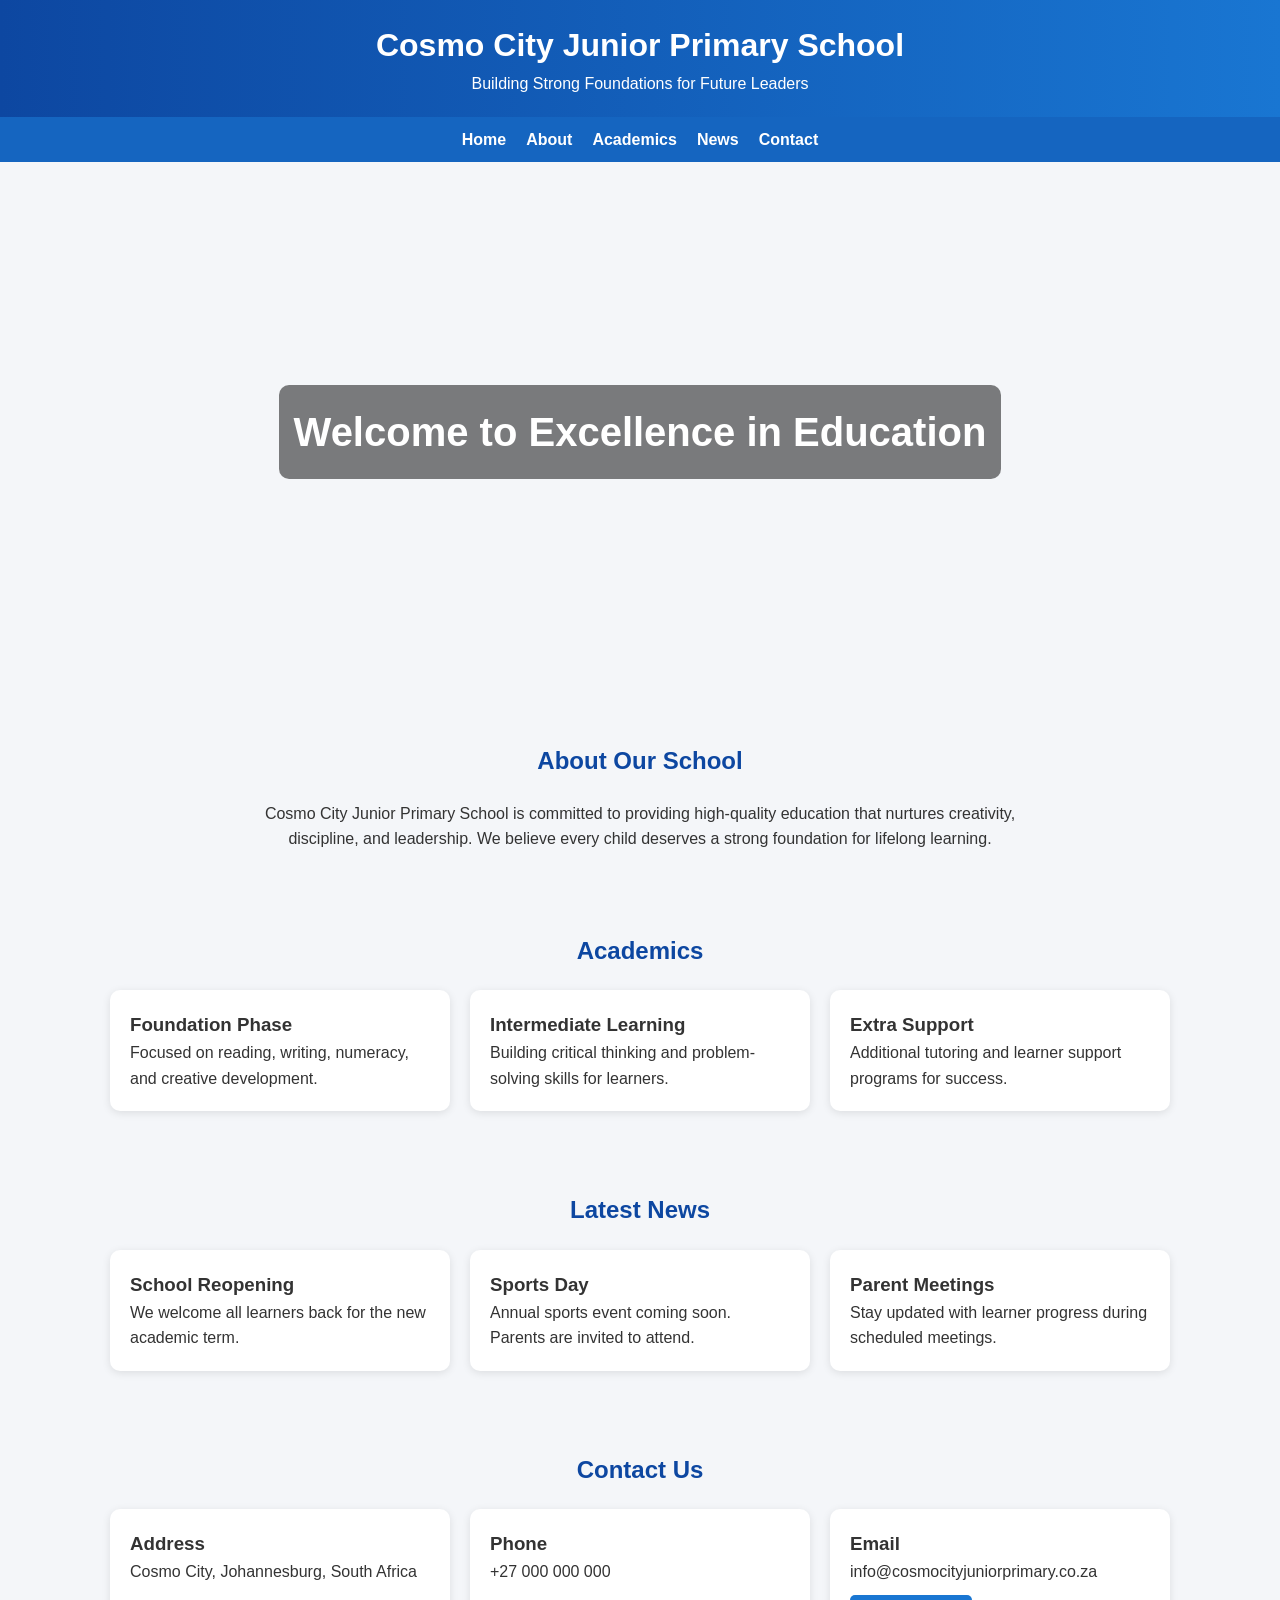
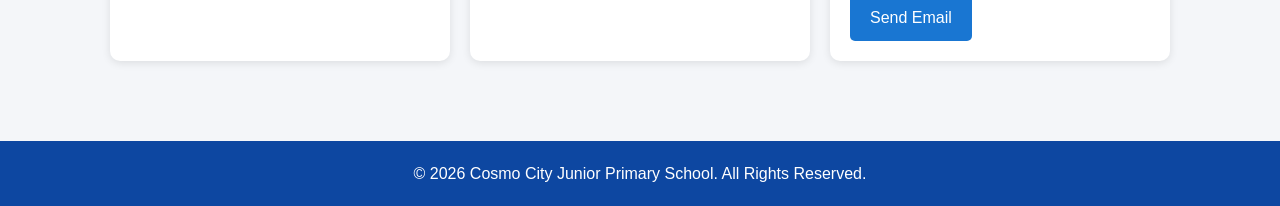
<file: index.html>
<!DOCTYPE html>
<html lang="en">
<head>
  <meta charset="UTF-8" />
  <meta name="viewport" content="width=device-width, initial-scale=1.0" />
  <meta name="description" content="Cosmo City Junior Primary School - Building strong foundations for future leaders in education." />
  <title>Cosmo City Junior Primary School</title>

  <style>
    * {
      margin: 0;
      padding: 0;
      box-sizing: border-box;
      font-family: Arial, sans-serif;
    }

    body {
      line-height: 1.6;
      background: #f4f6f9;
      color: #333;
    }

    header {
      background: linear-gradient(90deg, #0d47a1, #1976d2);
      color: white;
      padding: 20px 0;
      text-align: center;
    }

    header h1 {
      font-size: 2rem;
    }

    nav {
      display: flex;
      justify-content: center;
      gap: 20px;
      background: #1565c0;
      padding: 10px;
      flex-wrap: wrap;
    }

    nav a {
      color: white;
      text-decoration: none;
      font-weight: bold;
    }

    nav a:hover {
      text-decoration: underline;
    }

    .hero {
      background: url('https://images.unsplash.com/photo-1588072432836-e10032774350') center/cover no-repeat;
      height: 60vh;
      display: flex;
      align-items: center;
      justify-content: center;
      color: white;
      text-align: center;
      padding: 20px;
    }

    .hero h2 {
      font-size: 2.5rem;
      background: rgba(0,0,0,0.5);
      padding: 15px;
      border-radius: 10px;
    }

    .section {
      padding: 40px 20px;
      max-width: 1100px;
      margin: auto;
    }

    .section h2 {
      text-align: center;
      margin-bottom: 20px;
      color: #0d47a1;
    }

    .cards {
      display: grid;
      grid-template-columns: repeat(auto-fit, minmax(250px, 1fr));
      gap: 20px;
    }

    .card {
      background: white;
      padding: 20px;
      border-radius: 10px;
      box-shadow: 0 2px 8px rgba(0,0,0,0.1);
    }

    footer {
      background: #0d47a1;
      color: white;
      text-align: center;
      padding: 20px;
      margin-top: 40px;
    }

    .btn {
      display: inline-block;
      padding: 10px 20px;
      margin-top: 10px;
      background: #1976d2;
      color: white;
      border-radius: 5px;
      text-decoration: none;
    }

    .btn:hover {
      background: #0d47a1;
    }
  </style>
</head>

<body>

  <!-- HEADER -->
  <header>
    <h1>Cosmo City Junior Primary School</h1>
    <p>Building Strong Foundations for Future Leaders</p>
  </header>

  <!-- NAVIGATION -->
  <nav>
    <a href="#home">Home</a>
    <a href="#about">About</a>
    <a href="#academics">Academics</a>
    <a href="#news">News</a>
    <a href="#contact">Contact</a>
  </nav>

  <!-- HERO SECTION -->
  <section class="hero" id="home">
    <h2>Welcome to Excellence in Education</h2>
  </section>

  <!-- ABOUT -->
  <section class="section" id="about">
    <h2>About Our School</h2>
    <p style="text-align:center; max-width:800px; margin:auto;">
      Cosmo City Junior Primary School is committed to providing high-quality education that nurtures
      creativity, discipline, and leadership. We believe every child deserves a strong foundation for
      lifelong learning.
    </p>
  </section>

  <!-- ACADEMICS -->
  <section class="section" id="academics">
    <h2>Academics</h2>
    <div class="cards">
      <div class="card">
        <h3>Foundation Phase</h3>
        <p>Focused on reading, writing, numeracy, and creative development.</p>
      </div>
      <div class="card">
        <h3>Intermediate Learning</h3>
        <p>Building critical thinking and problem-solving skills for learners.</p>
      </div>
      <div class="card">
        <h3>Extra Support</h3>
        <p>Additional tutoring and learner support programs for success.</p>
      </div>
    </div>
  </section>

  <!-- NEWS -->
  <section class="section" id="news">
    <h2>Latest News</h2>
    <div class="cards">
      <div class="card">
        <h3>School Reopening</h3>
        <p>We welcome all learners back for the new academic term.</p>
      </div>
      <div class="card">
        <h3>Sports Day</h3>
        <p>Annual sports event coming soon. Parents are invited to attend.</p>
      </div>
      <div class="card">
        <h3>Parent Meetings</h3>
        <p>Stay updated with learner progress during scheduled meetings.</p>
      </div>
    </div>
  </section>

  <!-- CONTACT -->
  <section class="section" id="contact">
    <h2>Contact Us</h2>
    <div class="cards">
      <div class="card">
        <h3>Address</h3>
        <p>Cosmo City, Johannesburg, South Africa</p>
      </div>
      <div class="card">
        <h3>Phone</h3>
        <p>+27 000 000 000</p>
      </div>
      <div class="card">
        <h3>Email</h3>
        <p>info@cosmocityjuniorprimary.co.za</p>
        <a class="btn" href="mailto:info@cosmocityjuniorprimary.co.za">Send Email</a>
      </div>
    </div>
  </section>

  <!-- FOOTER -->
  <footer>
    <p>&copy; 2026 Cosmo City Junior Primary School. All Rights Reserved.</p>
  </footer>

</body>
</html>
</file>
